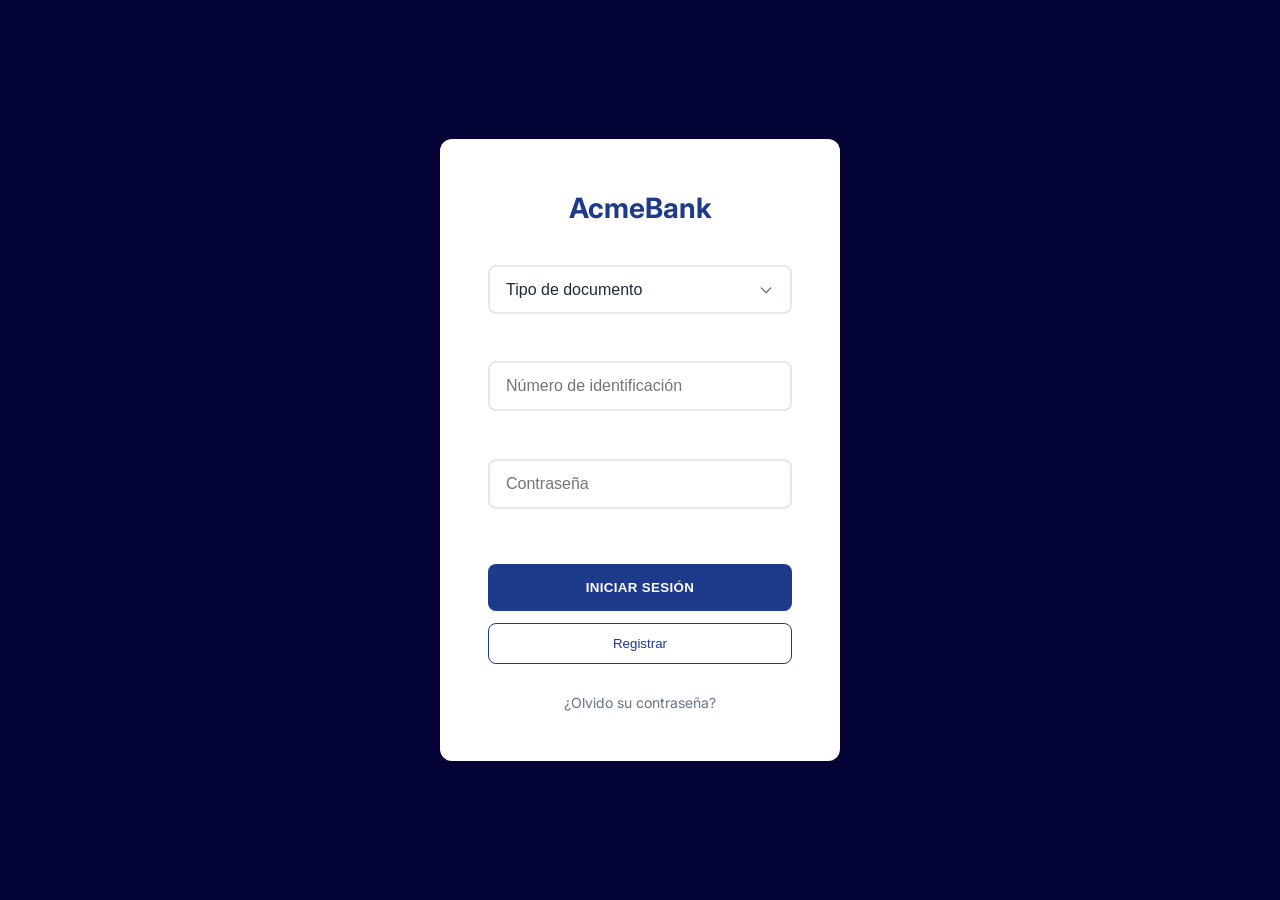
<file: index.html>
<!DOCTYPE html>
<html lang="es">
<head>
    <meta charset="UTF-8">
    <meta name="viewport" content="width=device-width, initial-scale=1.0">
    <title>Login AcmeBank</title>
    <link rel="stylesheet" href="/CSS/styles.css">
    <link rel="stylesheet" href="/CSS/login.css">
    <script type="module" src="/JS/auth/login.js" defer></script>
</head>
<body>
    <form class="formulario">
        <select class="tipoDoc" name="tipoDoc">
            <option value="" disabled selected>Tipo de documento</option>
            <option value="cc">Cédula de ciudadanía</option>
            <option value="ti">Tarjeta de identidad</option>
            <option value="ce">Cédula de extranjería</option>
            <option value="pasaporte">Pasaporte</option>
        </select>
        <p class="error" id="errorTipoDoc"></p>

        <input type="text" class="numeroDoc" placeholder="Número de identificación">
        <p class="error" id="errorNumDoc"></p>

        <input type="password" class="password" placeholder="Contraseña">
        <p class="error" id="errorPassword"></p>


        <button class="btnSubmit" type="submit">Iniciar sesión</button>
        <button class="btnRegistro" type="button">Registrar</button>

        <a href="/recovery.html">¿Olvido su contraseña?</a>
    </form>
</body>
</html>
</file>
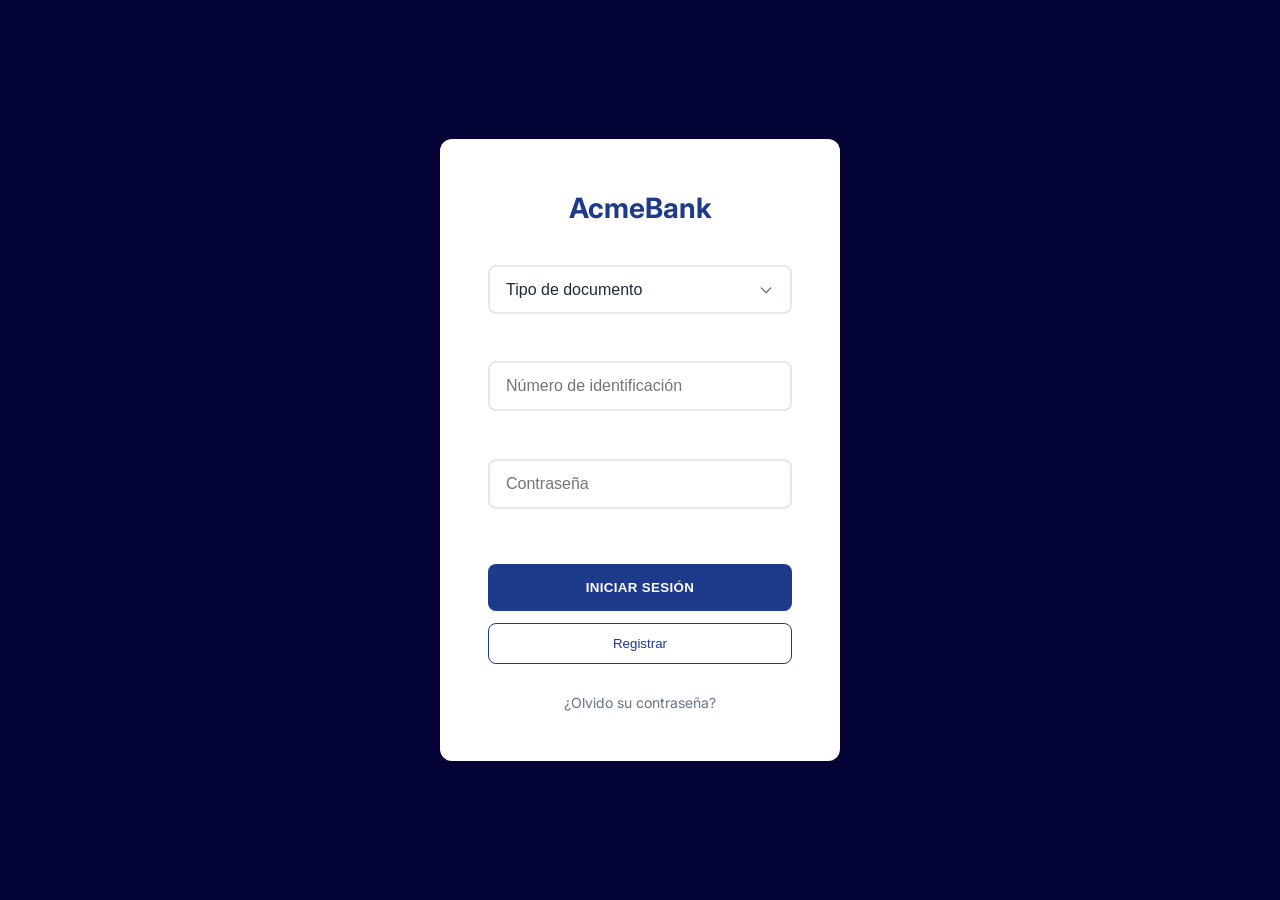
<file: accounts.html>
<!DOCTYPE html>
<html lang="es">
<head>
    <meta charset="UTF-8">
    <meta name="viewport" content="width=device-width, initial-scale=1.0">
    <link rel="stylesheet" href="CSS/accounts.css">
    <script type="module" src="JS/core/session.js" defer></script>
    <script type="module" src="JS/dashboard/accounts.js" defer></script>
    <title>AcmeBank - Accounts</title>
</head>
<body>
    <div class="dashboard">
        <header class="header">
            <div class="logo">
                <h1>AcmeBank</h1>
            </div>
            <nav class="user-nav">
                <span id="notificationToggle">🔔 Notificaciones</span>
                <span id="profileToggle">👤 Mi perfil</span>
            </nav>

            <div class="notifications-panel" id="notificationsPanel">
                <h3>Notificaciones</h3>
                <div class="notification-item">
                    <strong>Bienvenido a AcmeBank</strong>
                    <p>Tu cuenta está activa y lista para usarse.</p>
                </div>
                <div class="notification-item">
                    <strong>Estado del sistema</strong>
                    <p>No tienes movimientos nuevos por ahora.</p>
                </div>
                <button id="closeNotifications">Cerrar</button>
            </div>

            <div class="profile-panel" id="profilePanel">
                <h3>Mi perfil</h3>
                <form id="profileForm">
                    <label for="profileName">Nombre</label>
                    <input type="text" id="profileName" placeholder="Tu nombre">

                    <label for="profileEmail">Correo</label>
                    <input type="email" id="profileEmail" placeholder="correo@ejemplo.com">

                    <label for="profilePhone">Teléfono</label>
                    <input type="text" id="profilePhone" placeholder="3001234567">

                    <button type="submit">Guardar cambios</button>
                </form>
                <button id="closeProfile">Cerrar</button>
            </div>
        </header>

        <aside class="sidebar">
            <div class="sidebar-logo">
                <img src="./Data/Images/logoAcme.webp" alt="AcmeLogo" id="goHome">
            </div>
            <nav>
                <ul>
                    <li id="backDashboard"> <strong>🏠 Inicio</strong></li>
                    <li id="goCuentas"> <strong>💳 Cuentas </strong></li>
                    <li id="navTransacciones"><strong>🔄Transacciones</strong> </li>
                    <li id="navConsignar">➕ <strong>Consignar</strong></li>
                    <li id="navRetirar">➖ <strong>Retirar</strong></li>
                    <li id="navServicios"><strong>🧾 Servicios</strong></li>
                    <li id="navServicios"><strong>🧾 Certificados</strong></li>
                    <li id="goSettings"><strong>⚙️ Ajustes</strong></li>
                    <li id="logoutBtn"><strong>🚪Cerrar Sesión</strong></li>
                </ul>
            </nav>
        </aside>

        <main class="main-content">
            <section class="welcome-section">
                <h2>Tus Cuentas</h2>
                <p>Aqui puedes ver tus cuentas.</p>
            </section>

            <section class="stats-grid">
                <div class="card main-account-card">
                    <h2>Cuenta de Ahorros</h2>
                    <p>Account number: <span id="numeroCuentaUsuario">187-7698-989</span></p>
                    <p><strong>Available balance:</strong> <span id="saldoActualUsuario">$586,390</span></p>
                </div>

                <div class="card">
                    <h3>Pedir tarjeta de crédito</h3>
                    <p class="stat-number">Click aqui</p>
                </div>

                <div class="card">
                    <h3>Pedir tarjeta débito</h3>
                    <p class="stat-number">Click aqui</p>
                </div>
            </section>
        </main>

        <footer class="footer">
            <p>&copy; 2026 AcmeBank - Campuslands</p>
        </footer>
    </div>

</body>
</html>
</file>
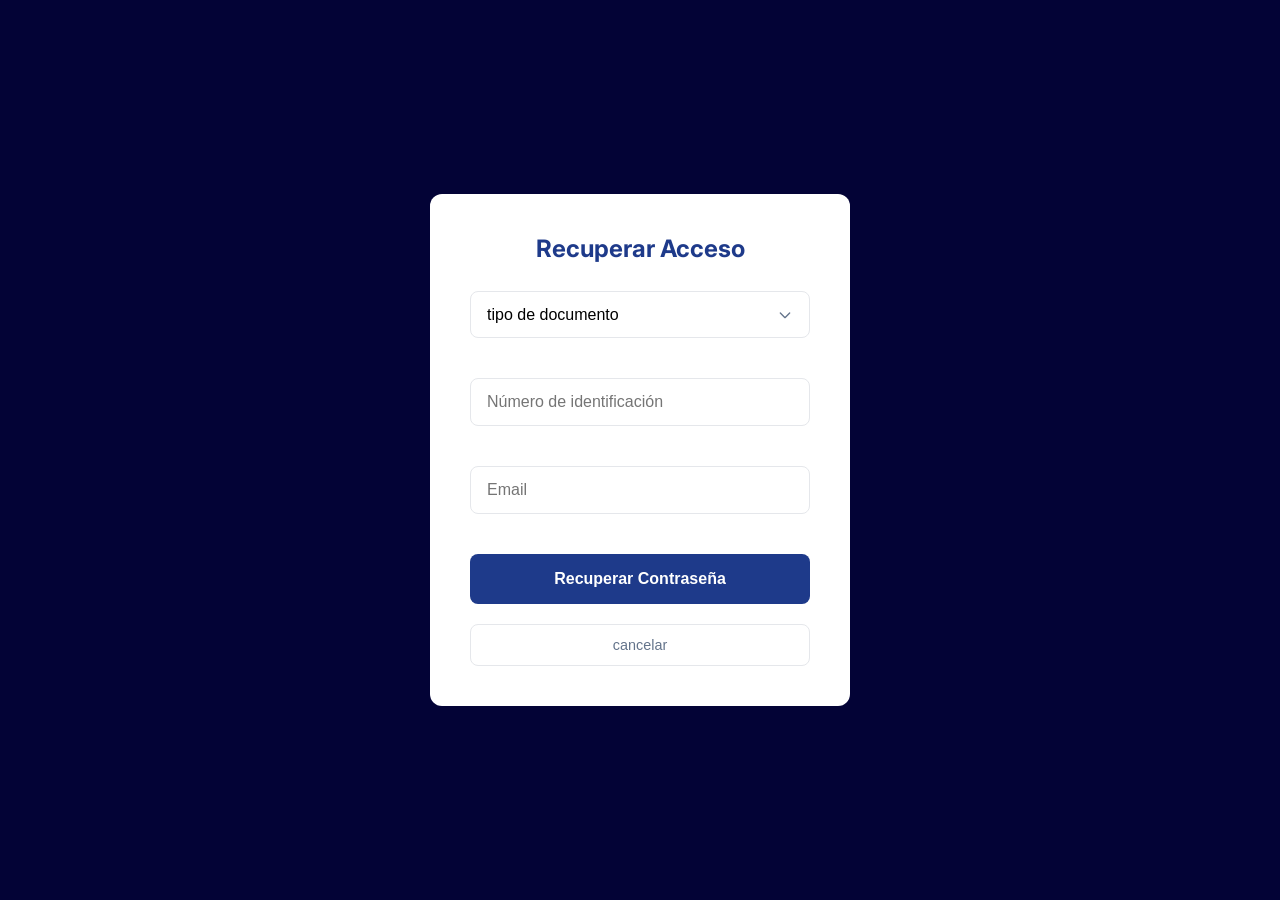
<file: recovery.html>
<!DOCTYPE html>
<html lang="es">
<head>
    <meta charset="UTF-8">
    <meta name="viewport" content="width=device-width, initial-scale=1.0">
    <title>Recuperación Cuenta</title>
    <link rel="stylesheet" href="/CSS/styles.css">
    <link rel="stylesheet" href="/CSS/recovery.css">
    <script type="module" src="/JS/auth/recovery.js" defer></script>
</head>
<body>
    <form class="formDatos">
        <select class="tipoDoc" name="tipoDoc">
            <option value="" disabled selected>tipo de documento</option>
            <option value="cc">Cédula de ciudadanía</option>
            <option value="ti">Tarjeta de identidad</option>
            <option value="ce">Cédula de extranjería</option>
            <option value="pasaporte">Pasaporte</option>
        </select>
        <p class="error" id="errorTipoDoc"></p>

        <input type="text" class="numeroDoc" placeholder="Número de identificación">
        <p class="error" id="errorNumDoc"></p>

        <input type="email" class="email" placeholder="Email">
        <p class="error" id="errorEmail"></p>


        <button type="submit" class="btnRecovery">Recuperar Contraseña</button>
        <button class="btnCancelar">cancelar</button>
    </form>

    <div class="formContraseña">
        <form>
            <input class="password" type="text" placeholder="ingrese una nueva contraseña">
            <p class="error" id="errorPassword"></p>

            <input class="password2" type="text" placeholder="ingrese nuevamente la contraseña ">
            <p class="error" id="errorPassword2"></p>
        </form>

        <button type="submit" class="btnChange">Cambiar Contraseña</button>
    </div>
</body>
</html>
</file>
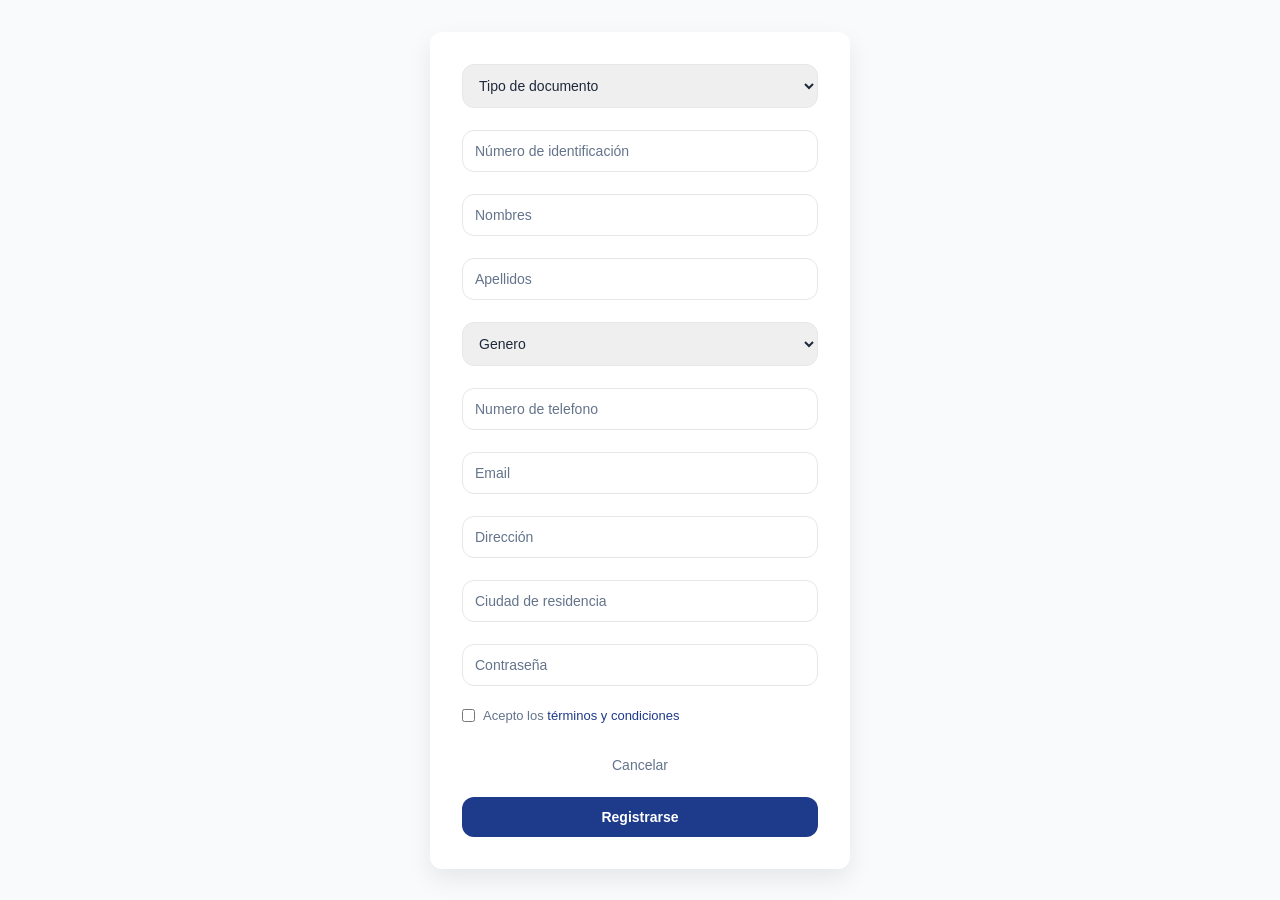
<file: register.html>
<!DOCTYPE html>
<html lang="es">
<head>
    <meta charset="UTF-8">
    <meta name="viewport" content="width=device-width, initial-scale=1.0">
    <title>Registro De Usuario AcmeBank</title>
    <link rel="stylesheet" href="/CSS/styles.css">
    <link rel="stylesheet" href="/CSS/register.css">
    <script type="module" src="/JS/auth/register.js" defer></script>
</head>
<body>
    <form class="formulario">
        <select class="tipoDoc" name="tipoDoc">
            <option value="" disabled selected>Tipo de documento</option>
            <option value="cc">Cédula de ciudadanía</option>
            <option value="ti">Tarjeta de identidad</option>
            <option value="ce">Cédula de extranjería</option>
            <option value="pasaporte">Pasaporte</option>
        </select>
        <p class="error" id="errorTipoDoc"></p>


        <input type="text" class="numeroDoc" placeholder="Número de identificación">
        <p class="error" id="errorNumDoc"></p>

        <input type="text" class="nombres" placeholder="Nombres">
        <p class="error" id="errorNombres"></p>

        <input type="text" class="apellidos" placeholder="Apellidos">
        <p class="error" id="errorApellidos"></p>

        <select class="genero">
            <option value="" disabled selected>Genero</option>
            <option value="M">masculino</option>
            <option value="F">femino</option>
            <option value="Other">otro</option>
        </select>
        <p class="error" id="errorGenero"></p>

        <input type="number" class="numeroTel" placeholder="Numero de telefono">
        <p class="error" id="errorTelefono"></p>

        <input type="email" class="email" placeholder="Email">
        <p class="error" id="errorEmail"></p>

        <input type="text" class="direccion" placeholder="Dirección">
        <p class="error" id="errorDireccion"></p>

        <input type="text" class="ciudad" placeholder="Ciudad de residencia">     
        <p class="error" id="errorCiudad"></p>
   
        <input type="password" class="password" placeholder="Contraseña"> 
        <p class="error" id="errorPassword"></p>

        <div class="container-terminos">
            <input type="checkbox" class="terminos">
            <label>Acepto los <a href="#">términos y condiciones</a></label>
        </div>
        <p class="error" id="errorTerminos"></p>

        <button type="button" class="btnCancelar">Cancelar</button>
        <button type="submit" class="btnRegistrarse">Registrarse</button>
    </form>
</body>
</html>
</file>
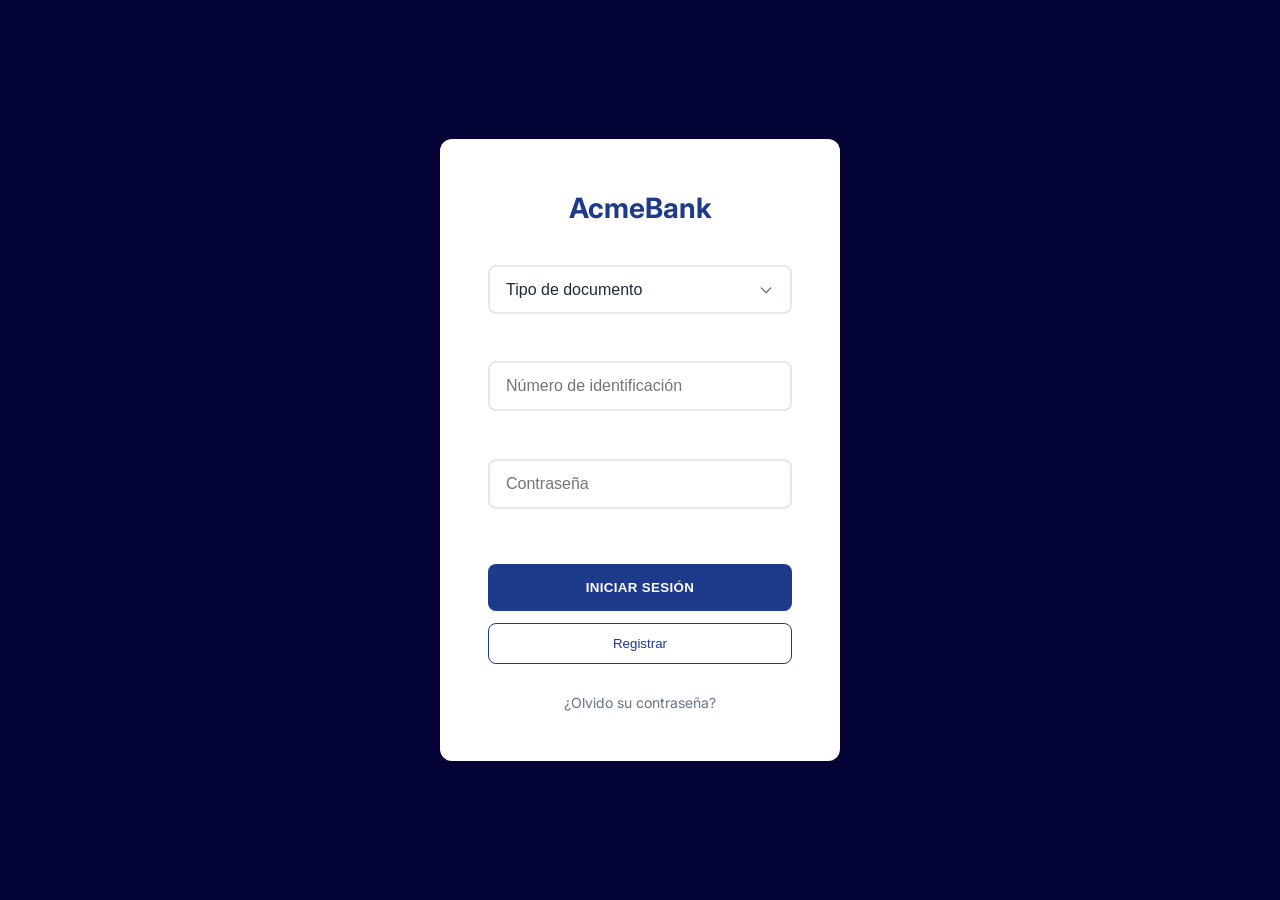
<file: settings.html>
<!DOCTYPE html>
<html lang="en">
<head>
    <meta charset="UTF-8">
    <meta name="viewport" content="width=device-width, initial-scale=1.0">
    <link rel="stylesheet" href="CSS/settings.css">
    <script type="module" src="JS/core/session.js" defer></script>
    <script type="module" src="JS/dashboard/settings.js" defer></script>
    <title>AcmeBank - Settings</title>
</head>
<body>
    <div class="dashboard">
        <header class="header">
            <div class="logo">
                <h1>AcmeBank</h1>
            </div>
            <nav class="user-nav">
                <span id="notificationToggle">🔔 Notificaciones</span>
                <span id="profileToggle">👤 Mi perfil</span>
            </nav>

            <div class="notifications-panel" id="notificationsPanel">
                <h3>Notificaciones</h3>
                <div class="notification-item">
                    <strong>Bienvenido a AcmeBank</strong>
                    <p>Tu cuenta está activa y lista para usarse.</p>
                </div>
                <div class="notification-item">
                    <strong>Estado del sistema</strong>
                    <p>No tienes movimientos nuevos por ahora.</p>
                </div>
                <button id="closeNotifications">Cerrar</button>
            </div>

            <div class="profile-panel" id="profilePanel">
                <h3>Mi perfil</h3>
                <form id="profileForm">
                    <label for="profileName">Nombre</label>
                    <input type="text" id="profileName" placeholder="Tu nombre">

                    <label for="profileEmail">Correo</label>
                    <input type="email" id="profileEmail" placeholder="correo@ejemplo.com">

                    <label for="profilePhone">Teléfono</label>
                    <input type="text" id="profilePhone" placeholder="3001234567">

                    <button type="submit">Guardar cambios</button>
                </form>
                <button id="closeProfile">Cerrar</button>
            </div>
        </header>

        <aside class="sidebar">
            <div class="sidebar-logo">
                <img src="./Data/Images/logoAcme.webp" alt="AcmeLogo" id="goHome">
            </div>
            <nav>
                <ul>
                    <li id="backDashboard"><strong>🏠 Inicio</strong></li>
                    <li id="goCuentas"><strong>💳 Cuentas</strong></li>
                    <li id="navTransacciones"><strong>🔄Transacciones</strong> </li>
                    <li id="navConsignar">➕ <strong>Consignar</strong></li>
                    <li id="navRetirar">➖ <strong>Retirar</strong></li>
                    <li id="navServicios"><strong>🧾 Servicios</strong></li>
                    <li id="navServicios"><strong>🧾 Certificados</strong></li>
                    <li id="goSettings"><strong>⚙️ Ajustes</strong></li>
                    <li id="logoutBtn"><strong>🚪Cerrar Sesión</strong></li>
                </ul>
            </nav>
        </aside>

        <main class="main-content">
            <section class="welcome-section">
                <h2>Settings</h2>
                <p>Manage your visual settings</p>
            </section>

            <section class="settings-grid">
                <div class="card">
                    <h3>Seguridad</h3>
                    <p>Cambiar contraseña</p>
                </div>

                <div class="card">
                    <h3>Notificaciones</h3>
                    <p>Administrar alertas</p>
                </div>

                <div class="card">
                    <h3>Perfil</h3>
                    <p>Editar información personal</p>
                </div>

                <div class="card">
                    <h3>Privacidad</h3>
                    <p>Configurar visibilidad</p>
                </div>
            </section>
        </main>

        <footer class="footer">
            <p>&copy; 2026 AcmeBank - Campuslands</p>
        </footer>
    </div>

 
</body>
</html>
</file>
<file: CSS/styles.css>
:root {
    --primary: #1E3A8A;
    --primary-dark: #1E40AF;
    --secondary: #64748b;
    --bg-body: #f8fafc;
    --bg-card: #ffffff;
    --text-main: #1e293b;
    --text-muted: #64748b;
    --sidebar: 260px;
    --transition: all 0.3s ease;
    --radius: 12px;
    --bg-sidebar: #192747;
    --success: #10B981;
    --error: #EF4444;
    --warning: #F59E0B;
    --border: #E5E7EB;
}

* {
    margin: 0;
    padding: 0;
    box-sizing: border-box;
}
</file>
<file: CSS/login.css>
/* ==========================================================================
   1. RESET & BASE STYLES
   ========================================================================== */
@import url('https://fonts.googleapis.com/css2?family=Inter:wght@400;500;600;700&display=swap');

body {
    font-family: 'Inter', system-ui, -apple-system, sans-serif;
    background-color: rgb(3, 3, 54);
    color: var(--text-main);
    line-height: 1.5;
    min-height: 100vh;
    display: flex;
    align-items: center;
    justify-content: center;
    padding: 1.5rem;
}

/* ==========================================================================
   2. LAYOUT (FORM CONTAINER)
   ========================================================================== */
.formulario {
    background-color: #fff;
    width: 100%;
    max-width: 400px;
    padding: 2.5rem;
    border-radius: var(--radius);
    box-shadow: var(--shadow);
    display: flex;
    flex-direction: column;
    gap: 0.75rem; /* Ritmo vertical constante */
}

/* Título implícito o cabecera visual */
.formulario::before {
    content: "AcmeBank";
    display: block;
    font-size: 1.75rem;
    font-weight: 700;
    color: var(--primary);
    margin-bottom: 1.5rem;
    text-align: center;
}

/* ==========================================================================
   3. FORM ELEMENTS (INPUTS & SELECTS)
   ========================================================================== */
.tipoDoc, 
.numeroDoc, 
.password {
    width: 100%;
    padding: 0.875rem 1rem;
    font-size: 1rem;
    border: 2px solid var(--border);
    border-radius: calc(var(--radius) / 1.5);
    background-color: #fff;
    color: var(--text-main);
    transition: var(--transition);
    outline: none;
}

/* Accesibilidad y Feedback visual */
.tipoDoc:focus, 
.numeroDoc:focus, 
.password:focus {
    border-color: var(--primary);
    box-shadow: 0 0 0 3px rgba(30, 58, 138, 0.1);
}

.tipoDoc {
    cursor: pointer;
    appearance: none;
    background-image: url("data:image/svg+xml,%3Csvg xmlns='http://www.w3.org/2000/svg' fill='none' viewBox='0 0 24 24' stroke='%2364748b'%3E%3Cpath stroke-linecap='round' stroke-linejoin='round' stroke-width='2' d='M19 9l-7 7-7-7'%3E%3C/path%3E%3C/svg%3E");
    background-repeat: no-repeat;
    background-position: right 1rem center;
    background-size: 1rem;
}

/* Mensajes de Error */
.error {
    color: var(--error);
    font-size: 0.813rem;
    min-height: 1.2rem; /* Evita saltos de layout cuando aparece el texto */
    margin-bottom: 0.25rem;
}

/* ==========================================================================
   4. BUTTONS & LINKS
   ========================================================================== */
.btnSubmit {
    background-color: var(--primary);
    color: white;
    font-weight: 600;
    border: none;
    padding: 1rem;
    border-radius: calc(var(--radius) / 1.5);
    cursor: pointer;
    margin-top: 0.5rem;
    transition: var(--transition);
    text-transform: uppercase;
    letter-spacing: 0.025em;
}

.btnSubmit:hover {
    background-color: var(--primary-dark);
    transform: translateY(-1px);
}

.btnSubmit:active {
    transform: translateY(0);
}

.btnRegistro {
    background-color: transparent;
    color: var(--primary);
    border: 1px solid var(--primary);
    padding: 0.75rem;
    border-radius: calc(var(--radius) / 1.5);
    cursor: pointer;
    font-weight: 500;
    transition: var(--transition);
}

.btnRegistro:hover {
    background-color: rgba(30, 58, 138, 0.04);
}

a {
    color: var(--text-muted);
    font-size: 0.875rem;
    text-align: center;
    text-decoration: none;
    margin-top: 1rem;
    transition: var(--transition);
}

a:hover {
    color: var(--primary);
    text-decoration: underline;
}

/* ==========================================================================
   5. MEDIA QUERIES
   ========================================================================== */

/* Tablets y Desktop */
@media (min-width: 768px) {
    .formulario {
        padding: 3rem;
    }
}

/* Ajustes para modo oscuro (opcional pero recomendado en Fintech) */
@media (prefers-color-scheme: dark) {
    /* Si se requiere implementar, se cambiarían las variables aquí */
}
</file>
<file: CSS/accounts.css>
:root {
    --primary: #1E3A8A;
    --primary-dark: #1E40AF;
    --secondary: #64748b;
    --bg-body: #f8fafc;
    --bg-card: #ffffff;
    --text-main: #1e293b;
    --text-muted: #64748b;
    --sidebar: 260px;
    --transition: all 0.3s ease;
    --radius: 12px;
    --bg-sidebar: #192747;
    --border: #E5E7EB;
}

* {
    margin: 0;
    padding: 0;
    box-sizing: border-box;
}

body {
    font-family: 'Inter',system-ui, -apple-system, sans-serif;
    background-color: var(--bg-body);
    color: var(--text-main);
    line-height: 1.6;
}

.dashboard {
    display: grid;
    grid-template-columns: 1fr;
    min-height: 100vh;
}

.sidebar {
    display: none;
}

.header {
    background: var(--bg-card);
    padding: 1rem 1.5rem;
    border-bottom: 1px solid #e2e8f0;
    display: flex;
    justify-content: space-between;
    align-items: center;
}

user-nav {
    display: flex;
    gap: 1rem;
    align-items: center;
}

.user-nav span {
    cursor: pointer;
    font-weight: 500;
}

.main-content {
    padding: 1.5rem;
    width: 100%;
}

.stats-grid {
    display: grid;
    grid-template-columns: 1fr;
    gap: 1.5rem;
    margin-bottom: 2rem;
    width: 100%;
}

.notifications-panel,
.profile-panel {
    position: absolute;
    top: 75px;
    right: 20px;
    width: 320px;
    background-color: var(--bg-card);
    border-radius: var(--radius);
    box-shadow: 0 10px 25px rgba(0, 0, 0, 0.2);
    padding: 1rem;
    display: none;
    z-index: 10;
}

.notifications-panel.active,
.profile-panel.active {
    display: block;
}

.notifications-panel h3,
.profile-panel h3 {
    margin-bottom: 1rem;
    color: var(--primary);
}

.notification-item {
    padding: 0.8rem 0;
    border-bottom: 1px solid var(--border);
}

.notification-item p {
    font-size: 0.95rem;
    color: var(--text-muted);
}

.profile-panel form {
    display: flex;
    flex-direction: column;
    gap: 0.7rem;
}

.profile-panel input {
    padding: 0.75rem;
    border: 1px solid var(--border);
    border-radius: 8px;
    outline: none;
}

.profile-panel button,
.notifications-panel button {
    margin-top: 0.8rem;
    padding: 0.75rem;
    border: none;
    border-radius: 8px;
    background-color: var(--primary);
    color: white;
    cursor: pointer;
}
.main-content {
    padding: 1.5rem;
    width: 100%;
}

.stats-grid {
    display: grid;
    grid-template-columns: 1fr;
    gap: 1.5rem;
    margin-top: 1.5rem;
}

.card {
    background-color: var(--bg-card);
    padding: 1.5rem;
    border-radius: var(--radius);
    box-shadow: 0 4px 6px -1px rgba(0, 0, 0, 0.3);
    transition: var(--transition);
    width: 100%;
}

.card:hover {
    transform: translateY(-4px);
    box-shadow: 0 10px 15px -3px rgba(0, 0, 0, 0.3);
}

.main-account-card h2 {
    margin-bottom: 0.8rem;
}

.stat-number {
    font-size: 2rem;
    font-weight: 700;
    color: var(--primary);
    margin-top: 0.5rem;
}

.sidebar ul{
    list-style: none;
    padding: 2rem;
}

.sidebar li {
    margin-bottom: 1rem;
    cursor: pointer;
    transition: var(--transition);
}

.sidebar li:hover {
    transform: translateX(4px);
}

@media (min-width:1024px) {
    .dashboard {
        grid-template-columns: var(--sidebar) 1fr;
        grid-template-rows: 70px 1fr auto;
        grid-template-areas: 
            "sidebar header"
            "sidebar main"
            "sidebar footer";
    }

    .header {
        grid-area: header;
        padding: 1rem 2rem;
    }

    .sidebar {
        grid-area: sidebar;
        display: flex;
        flex-direction: column;
        background-color: var(--bg-sidebar);
        color: var(--bg-card);
        position: sticky;
        top: 0;
        padding: 1.5rem;
        height: 100vh;
    }

    .sidebar-logo img {
        max-width: 180px;
        width: 100%;
        height: auto;
        object-fit: contain;
        filter: brightness(1.1);
    }

    .main-content {
        grid-area: main;
        width: 100%;
        padding: 2rem;
    }

    .stats-grid {
        grid-template-columns: repeat(3, 1fr);
    }

    .main-account-card {
        grid-column: 1 / 4;
    }

    .footer {
        grid-area: footer;
        padding: 1.5rem;
        text-align: center;
        color: var(--text-muted);
    }
}
</file>
<file: CSS/recovery.css>
/* ==========================================================================
   1. RESET & BASE
   ========================================================================== */
@import url('https://fonts.googleapis.com/css2?family=Inter:wght@400;500;600;700&display=swap');

body {
    font-family: 'Inter', sans-serif;
    background-color: rgb(3, 3, 54);
    color: var(--text-main);
    min-height: 100vh;
    display: flex;
    justify-content: center;
    align-items: center;
    padding: 1.5rem;
}

/* ==========================================================================
   2. LAYOUT & CONTAINER
   ========================================================================== */
/* Aplica tanto al form principal como al div de cambio de contraseña */
form, div:not([hidden]) {
    background: #fff;
    width: 100%;
    max-width: 420px;
    padding: 2.5rem;
    border-radius: var(--radius);
    box-shadow: var(--shadow);
    display: flex;
    flex-direction: column;
    gap: 1.25rem;
    animation: fadeIn 0.5s ease;
}

form::before {
    content: "Recuperar Acceso";
    display: block;
    font-size: 1.5rem;
    font-weight: 700;
    color: var(--primary);
    text-align: center;
    margin-bottom: 0.5rem;
}

/* ==========================================================================
   3. FORM ELEMENTS
   ========================================================================== */
input, select {
    width: 100%;
    padding: 0.875rem 1rem;
    font-size: 1rem;
    border: 1px solid var(--border);
    border-radius: 8px;
    background-color: #fff;
    transition: var(--transition);
    outline: none;
}

input:focus, select:focus {
    border-color: var(--primary);
    box-shadow: 0 0 0 3px rgba(30, 58, 138, 0.1);
}

/* Select personalizado */
select {
    cursor: pointer;
    appearance: none;
    background-image: url("data:image/svg+xml,%3Csvg xmlns='http://www.w3.org/2000/svg' fill='none' viewBox='0 0 24 24' stroke='%2364748b'%3E%3Cpath stroke-linecap='round' stroke-linejoin='round' stroke-width='2' d='M19 9l-7 7-7-7'%3E%3C/path%3E%3C/svg%3E");
    background-repeat: no-repeat;
    background-position: right 1rem center;
    background-size: 1rem;
}

/* ==========================================================================
   4. BUTTONS (Jerarquía de Acciones)
   ========================================================================== */
button[type="submit"], .btnRecovery {
    width: 100%;
    background-color: var(--primary);
    color: white;
    padding: 1rem;
    border: none;
    border-radius: 8px;
    font-size: 1rem;
    font-weight: 600;
    cursor: pointer;
    transition: var(--transition);
}

button[type="submit"]:hover, .btnRecovery:hover {
    background-color: var(--primary-dark);
    transform: translateY(-1px);
}

/* Botón Cancelar (Estilo secundario/fantasma) */
button:not([type="submit"]):not(.btnRecovery) {
    background-color: transparent;
    color: var(--secondary);
    border: 1px solid var(--border);
    padding: 0.75rem;
    border-radius: 8px;
    font-size: 0.9rem;
    cursor: pointer;
    transition: var(--transition);
}

button:not([type="submit"]):not(.btnRecovery):hover {
    background-color: #f1f5f9;
    color: var(--text-main);
    border-color: var(--secondary);
}

/* ==========================================================================
   5. UTILITIES & ANIMATIONS
   ========================================================================== */
[hidden] {
    display: none !important;
}

@keyframes fadeIn {
    from { opacity: 0; transform: translateY(10px); }
    to { opacity: 1; transform: translateY(0); }
}

/* Responsive */
@media (max-width: 480px) {
    form, div:not([hidden]) {
        padding: 1.5rem;
    }
}
</file>
<file: CSS/register.css>
:root {
    --primary: #1E3A8A;
    --primary-dark: #1E40AF;
    --secondary: #64748b;
    --bg-body: #f8fafc;
    --bg-card: #ffffff;
    --text-main: #1e293b;
    --text-muted: #64748b;
    --sidebar: 260px;
    --transition: all 0.3s ease;
    --radius: 12px;
    --bg-sidebar: #192747;
    --success: #10B981;
    --error: #EF4444;
    --warning: #F59E0B;
    --border: #E5E7EB;
}

* {
    margin: 0;
    padding: 0;
    box-sizing: border-box;
}

/* Fondo general */
body {
    font-family: 'Segoe UI', Tahoma, sans-serif;
    background: var(--bg-body);
    display: flex;
    justify-content: center;
    align-items: center;
    min-height: 100vh;
}

/* Contenedor del formulario */
.formulario {
    background: var(--bg-card);
    padding: 2rem;
    width: 100%;
    max-width: 420px;
    border-radius: var(--radius);
    box-shadow: 0 10px 25px rgba(0, 0, 0, 0.08);
    display: flex;
    flex-direction: column;
    gap: 12px;
    transition: var(--transition);
}

/* Inputs y selects */
.formulario input,
.formulario select {
    padding: 12px;
    border-radius: var(--radius);
    border: 1px solid var(--border);
    font-size: 14px;
    color: var(--text-main);
    outline: none;
    transition: var(--transition);
}

/* Hover y focus */
.formulario input:focus,
.formulario select:focus {
    border-color: var(--primary);
    box-shadow: 0 0 0 2px rgba(30, 58, 138, 0.15);
}

/* Placeholder */
.formulario input::placeholder {
    color: var(--text-muted);
}

/* Errores */
.error {
    font-size: 12px;
    color: var(--error);
    margin-top: -6px;
    margin-bottom: 4px;
}

/* Contenedor términos */
.container-terminos {
    display: flex;
    align-items: center;
    gap: 8px;
    font-size: 13px;
    color: var(--text-muted);
}

.container-terminos a {
    color: var(--primary);
    text-decoration: none;
    font-weight: 500;
}

.container-terminos a:hover {
    text-decoration: underline;
}

/* Botones */
.formulario button {
    padding: 12px;
    border-radius: var(--radius);
    border: none;
    font-size: 14px;
    cursor: pointer;
    transition: var(--transition);
}

/* Botón cancelar */
.btnCancelar {
    background: transparent;
    color: var(--text-muted);
    border: 1px solid var(--border);
}

.btnCancelar:hover {
    background: #f1f5f9;
}

/* Botón registrarse */
.btnRegistrarse {
    background: var(--primary);
    color: white;
    font-weight: 600;
}

.btnRegistrarse:hover {
    background: var(--primary-dark);
}

/* Responsive */
@media (max-width: 480px) {
    .formulario {
        padding: 1.5rem;
    }
}
</file>
<file: CSS/settings.css>
:root {
    --primary: #1E3A8A;
    --primary-dark: #1E40AF;
    --secondary: #64748b;
    --bg-body: #f8fafc;
    --bg-card: #ffffff;
    --text-main: #1e293b;
    --text-muted: #64748b;
    --sidebar: 260px;
    --transition: all 0.3s ease;
    --radius: 12px;
    --bg-sidebar: #192747;
    --border: #E5E7EB;
}

* {
    margin: 0;
    padding: 0;
    box-sizing: border-box;
}

body {
    font-family: 'Inter',system-ui, -apple-system, sans-serif;
    background-color: var(--bg-body);
    color: var(--text-main);
    line-height: 1.6;
}

.dashboard {
    display: grid;
    grid-template-columns: 1fr;
    min-height: 100vh;
}

.sidebar {
    display: none;
}

.header {
    background: var(--bg-card);
    padding: 1rem 1.5rem;
    border-bottom: 1px solid #e2e8f0;
    display: flex;
    justify-content: space-between;
    align-items: center;
}

user-nav {
    display: flex;
    gap: 1rem;
    align-items: center;
}

.user-nav span {
    cursor: pointer;
    font-weight: 500;
}

.main-content {
    padding: 1.5rem;
    width: 100%;
}

.stats-grid {
    display: grid;
    grid-template-columns: 1fr;
    gap: 1.5rem;
    margin-bottom: 2rem;
    width: 100%;
}

.notifications-panel,
.profile-panel {
    position: absolute;
    top: 75px;
    right: 20px;
    width: 320px;
    background-color: var(--bg-card);
    border-radius: var(--radius);
    box-shadow: 0 10px 25px rgba(0, 0, 0, 0.2);
    padding: 1rem;
    display: none;
    z-index: 10;
}

.notifications-panel.active,
.profile-panel.active {
    display: block;
}

.notifications-panel h3,
.profile-panel h3 {
    margin-bottom: 1rem;
    color: var(--primary);
}

.notification-item {
    padding: 0.8rem 0;
    border-bottom: 1px solid var(--border);
}

.notification-item p {
    font-size: 0.95rem;
    color: var(--text-muted);
}

.profile-panel form {
    display: flex;
    flex-direction: column;
    gap: 0.7rem;
}

.profile-panel input {
    padding: 0.75rem;
    border: 1px solid var(--border);
    border-radius: 8px;
    outline: none;
}

.profile-panel button,
.notifications-panel button {
    margin-top: 0.8rem;
    padding: 0.75rem;
    border: none;
    border-radius: 8px;
    background-color: var(--primary);
    color: white;
    cursor: pointer;
}

.main-content {
    padding: 1.5rem;
    width: 100%;
}

.settings-grid {
    display: grid;
    grid-template-columns: 1fr;
    gap: 1.5rem;
    margin-top: 1.5rem;
}

.card {
    background-color: var(--bg-card);
    padding: 1.5rem;
    border-radius: var(--radius);
    box-shadow: 0 4px 6px -1px rgba(0, 0, 0, 0.3);
    transition: var(--transition);
    width: 100%;
}

.card:hover {
    transform: translateY(-4px);
    box-shadow: 0 10px 15px -3px rgba(0, 0, 0, 0.3);
}

.sidebar ul{
    list-style: none;
    padding: 2rem;
}

.sidebar li {
    margin-bottom: 1rem;
    cursor: pointer;
    transition: var(--transition);
}

.sidebar li:hover {
    transform: translateX(4px);
}

@media (min-width:1024px) {
    .dashboard {
        grid-template-columns: var(--sidebar) 1fr;
        grid-template-rows: 70px 1fr auto;
        grid-template-areas: 
            "sidebar header"
            "sidebar main"
            "sidebar footer";
    }

    .header {
        grid-area: header;
        padding: 1rem 2rem;
    }

    .sidebar {
        grid-area: sidebar;
        display: flex;
        flex-direction: column;
        background-color: var(--bg-sidebar);
        color: var(--bg-card);
        position: sticky;
        top: 0;
        padding: 1.5rem;
        height: 100vh;
    }

    .sidebar-logo img {
        max-width: 180px;
        width: 100%;
        height: auto;
        object-fit: contain;
        filter: brightness(1.1);
    }

    .main-content {
        grid-area: main;
        width: 100%;
        padding: 2rem;
    }

    .settings-grid {
        grid-template-columns: repeat(2, 1fr);
    }

    .footer {
        grid-area: footer;
        padding: 1.5rem;
        text-align: center;
        color: var(--text-muted);
    }
}
</file>
